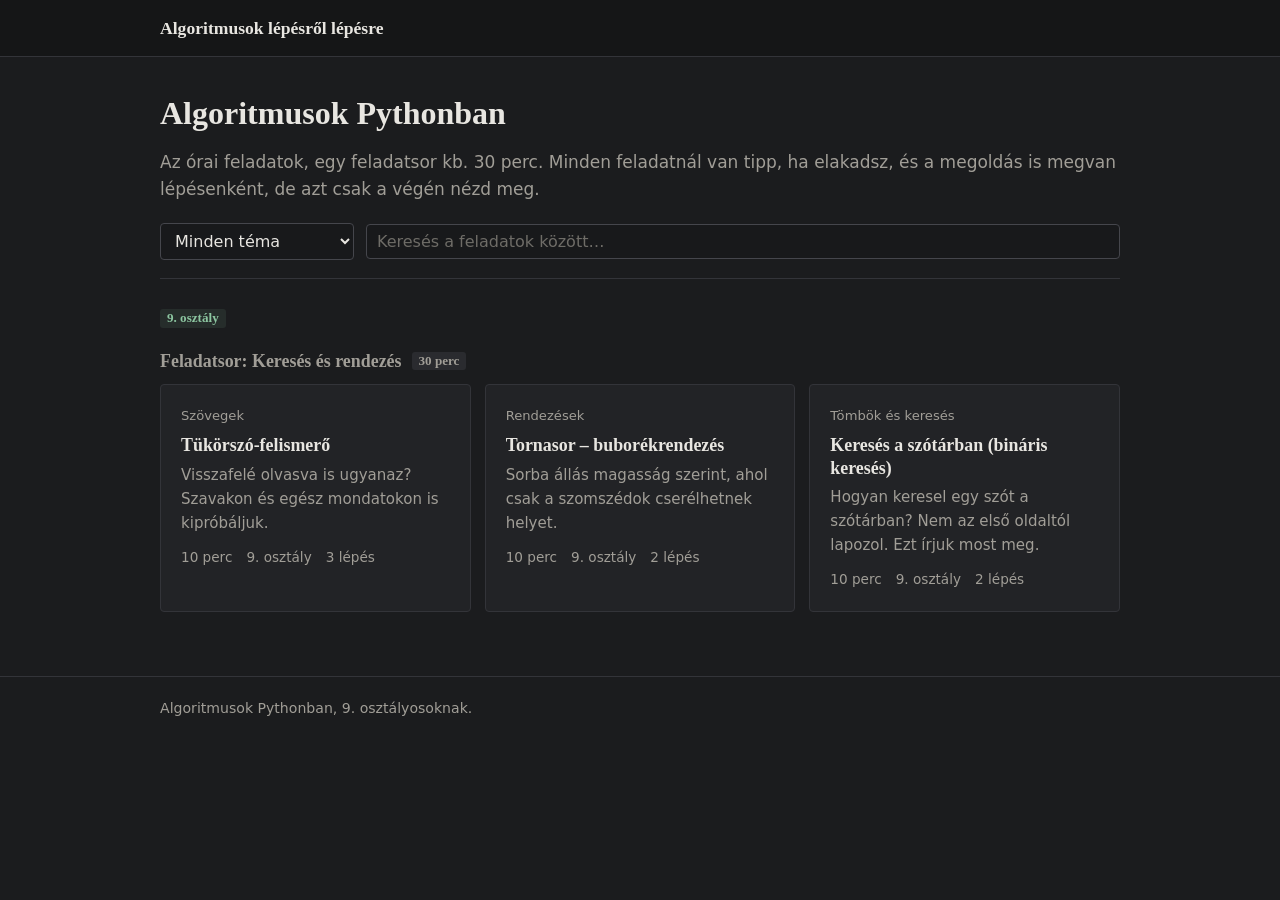
<file: index.html>
<!DOCTYPE html>
<html lang="hu">
<head>
  <meta charset="UTF-8">
  <meta name="viewport" content="width=device-width, initial-scale=1.0">
  <title>Oktatás</title>
  <!-- Csak a 9. osztályos oldal van: a kezdőlap egyből oda visz -->
  <meta http-equiv="refresh" content="0; url=feladatok.html?osztaly=9">
  <script>location.replace("feladatok.html?osztaly=9");</script>
</head>
<body>
<p><a href="feladatok.html?osztaly=9">Tovább a feladatokhoz</a></p>
</body>
</html>
</file>
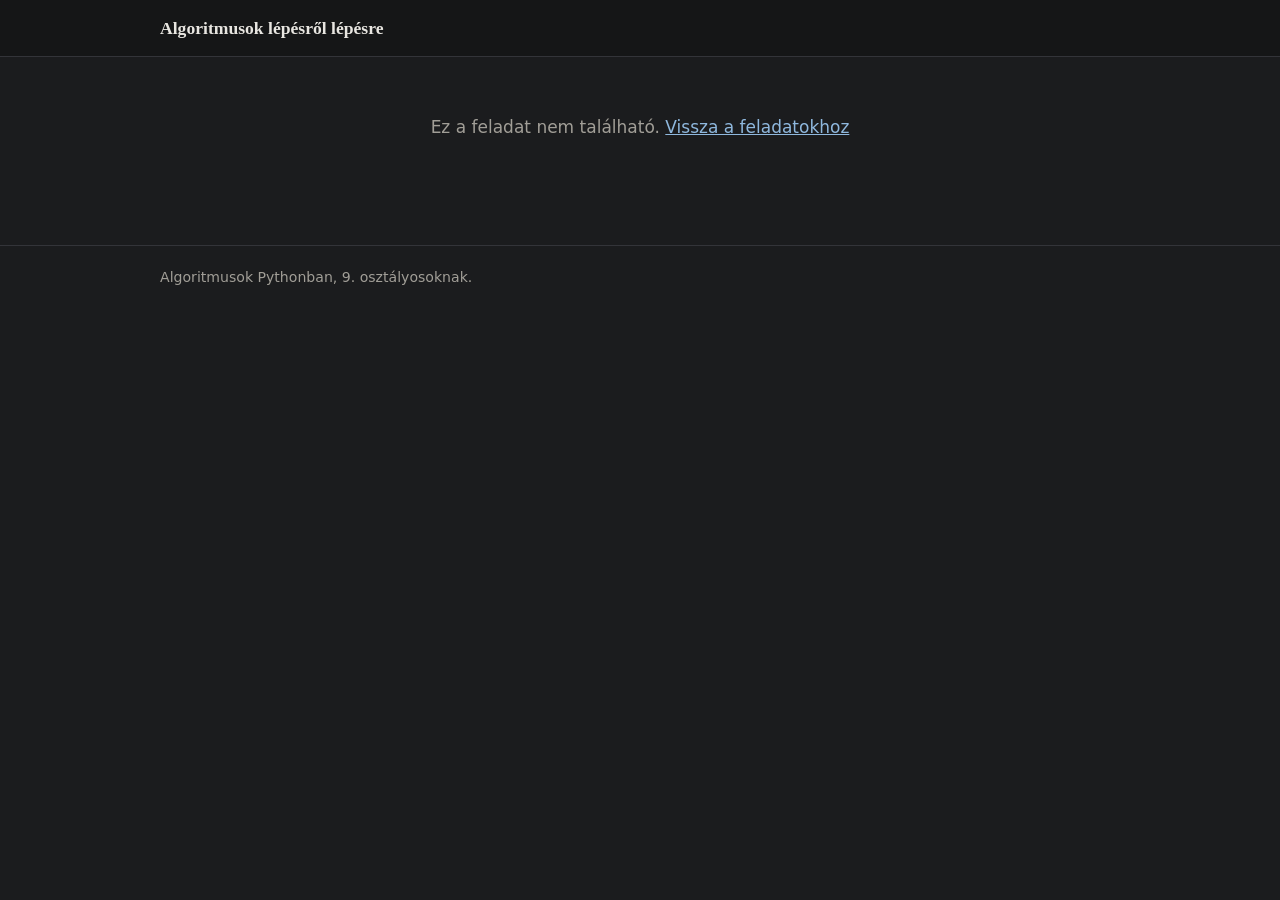
<file: feladat.html>
<!DOCTYPE html>
<html lang="hu">
<head>
  <meta charset="UTF-8">
  <meta name="viewport" content="width=device-width, initial-scale=1.0">
  <title>Feladat</title>
  <link rel="stylesheet" href="css/style.css">
</head>
<body data-cim="Feladat">

<header class="fejlec"><div class="kontener"></div></header>

<main class="kontener" id="tartalom" style="max-width:860px"></main>

<footer class="lablec"><div class="kontener"></div></footer>

<script src="adat.js"></script>
<script src="js/app.js"></script>
<script src="js/feladat.js"></script>
</body>
</html>
</file>
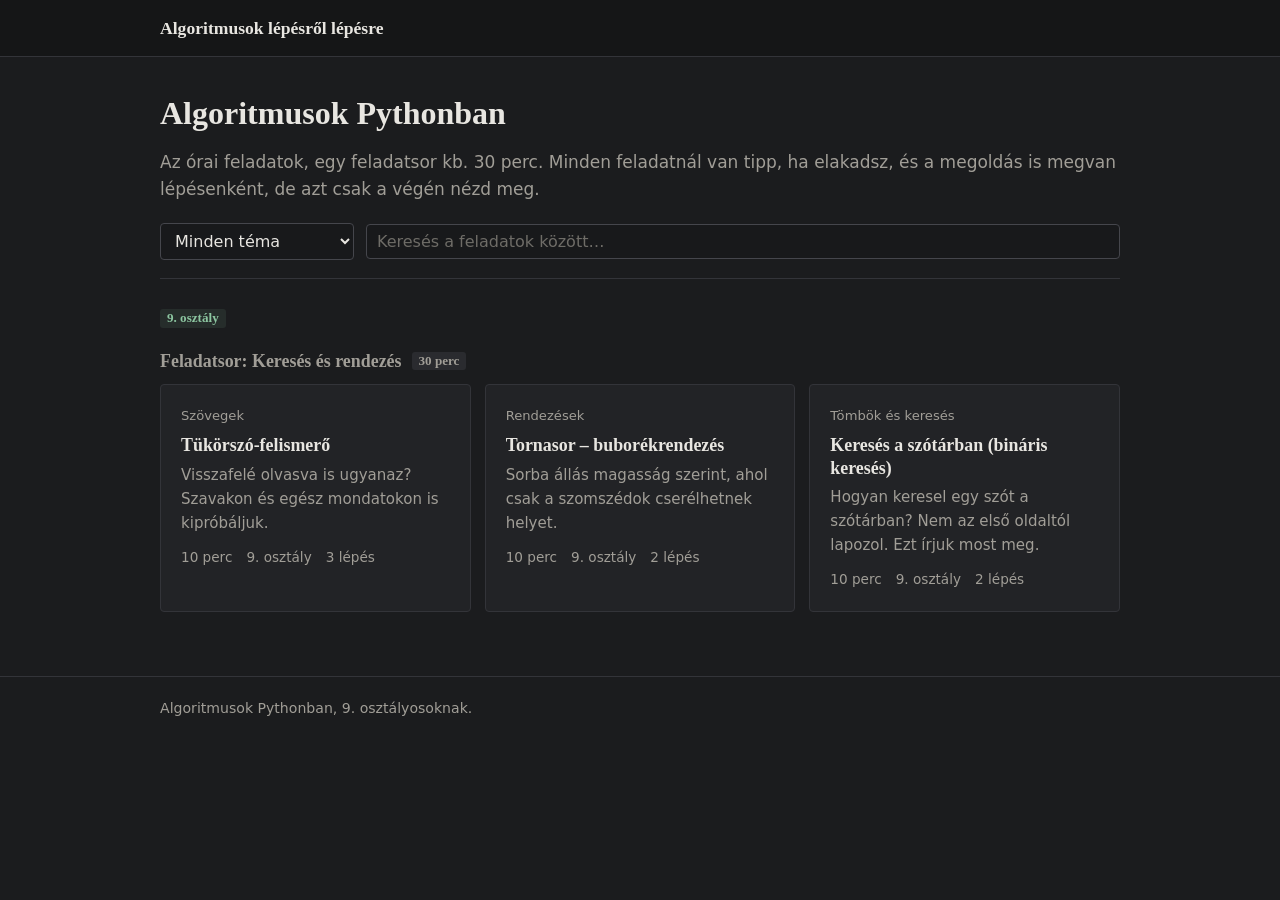
<file: feladatok.html>
<!DOCTYPE html>
<html lang="hu">
<head>
  <meta charset="UTF-8">
  <meta name="viewport" content="width=device-width, initial-scale=1.0">
  <title>Feladatok</title>
  <link rel="stylesheet" href="css/style.css">
</head>
<body data-cim="Feladatok">

<header class="fejlec"><div class="kontener"></div></header>

<main class="kontener">
  <h1 style="margin-top:36px" id="oldalCim"></h1>
  <p style="color:var(--halvany);margin:0" id="oldalBevezeto"></p>

  <div class="szuro">
    <select id="temaValaszto" aria-label="Téma">
      <option value="">Minden téma</option>
    </select>
    <input type="search" id="kereso" placeholder="Keresés a feladatok között…" style="flex:1;min-width:200px">
  </div>

  <div id="lista"></div>
</main>

<footer class="lablec"><div class="kontener"></div></footer>

<script src="adat.js"></script>
<script src="js/app.js"></script>
<script src="js/feladatok.js"></script>
</body>
</html>
</file>
<file: css/style.css>
/* Közös stíluslap: tanulói oldalak és szerkesztő felület */

:root {
  color-scheme: dark;

  --papir: #1b1c1e;
  --kartya: #222326;
  --panel: #2a2b2f;
  --panel-eros: #313238;

  --tinta: #e8e6e1;
  --halvany: #a19e97;
  --vonal: #333439;
  --vonal-eros: #45464c;

  --kek: #8fb8de;
  --kek-tomor: #3f6f9c;
  --kek-tomor-hover: #345d84;
  --kek-halvany: rgba(143, 184, 222, .08);
  --kek-szel: rgba(143, 184, 222, .3);
  --zold: #8cc5a0;          /* 9. évfolyam */
  --zold-halvany: rgba(140, 197, 160, .1);
  --lila: #c0a8d8;          /* 10. évfolyam */
  --lila-halvany: rgba(192, 168, 216, .1);
  --sarga: #e0bb6a;
  --sarga-halvany: rgba(224, 187, 106, .07);
  --sarga-szel: rgba(224, 187, 106, .3);
  --piros: #e89a90;
  --piros-tomor: #a8443b;
  --piros-halvany: rgba(232, 154, 144, .07);
  --piros-szel: rgba(232, 154, 144, .3);

  --kod-hatter: #151617;
  --kerekites: 4px;
  --mono: Consolas, "Cascadia Mono", "Courier New", monospace;
  --cimbetu: Georgia, "Times New Roman", serif;
}

* { box-sizing: border-box; }
[hidden] { display: none !important; }

body {
  margin: 0;
  color: var(--tinta);
  background: var(--papir);
  font-family: "Segoe UI", system-ui, -apple-system, Roboto, Arial, sans-serif;
  font-size: 17px;
  line-height: 1.6;
}

a { color: var(--kek); }

h1, h2, h3 { line-height: 1.25; margin: 0 0 .5em; font-family: var(--cimbetu); font-weight: 700; }
h1 { font-size: 2rem; }
h2 { font-size: 1.4rem; }
h3 { font-size: 1.12rem; }

code {
  font-family: var(--mono);
  background: var(--panel);
  padding: .05em .3em;
  border-radius: 3px;
  font-size: .9em;
}

.kontener { max-width: 1000px; margin: 0 auto; padding: 0 20px; }

/* Fejléc */
.fejlec { background: #151617; border-bottom: 1px solid var(--vonal); }
.fejlec .kontener {
  display: flex;
  align-items: center;
  justify-content: space-between;
  gap: 16px;
  min-height: 56px;
  flex-wrap: wrap;
}
.logo {
  font-family: var(--cimbetu);
  font-weight: 700;
  font-size: 1.1rem;
  text-decoration: none;
  color: var(--tinta);
  display: flex;
  align-items: center;
  gap: 8px;
}
.logo span.jel {
  background: var(--kek-tomor);
  color: #fff;
  border-radius: 3px;
  padding: 1px 6px;
  font-family: inherit;
  font-size: .85rem;
}
.menu { display: flex; gap: 18px; flex-wrap: wrap; }
.menu a {
  text-decoration: none;
  color: var(--halvany);
  padding: 4px 0;
  border-bottom: 2px solid transparent;
}
.menu a:hover { color: var(--tinta); }
.menu a.aktiv { color: var(--tinta); border-bottom-color: var(--kek); }

/* Lábléc */
.lablec {
  margin-top: 64px;
  padding: 20px 0;
  border-top: 1px solid var(--vonal);
  color: var(--halvany);
  font-size: .88rem;
}

/* Kezdőlap eleje */
.nyito { padding: 44px 0 24px; }
.nyito h1 { font-size: 2.3rem; max-width: 720px; }
.nyito p.bevezeto { font-size: 1.08rem; color: var(--halvany); max-width: 680px; }
.cimke-sor { display: flex; gap: 8px; flex-wrap: wrap; margin: 0 0 12px; align-items: center; }
.cimke-sor:empty { display: none; }

.modul-cim { font-size: 1.35rem; margin: 0 0 14px; }

.gomb {
  display: inline-block;
  border: 1px solid var(--kek-tomor);
  background: var(--kek-tomor);
  color: #fff;
  padding: 8px 16px;
  border-radius: var(--kerekites);
  font-weight: 600;
  font-size: .95rem;
  text-decoration: none;
  cursor: pointer;
  font-family: inherit;
}
.gomb:hover { background: var(--kek-tomor-hover); border-color: var(--kek-tomor-hover); }
.gomb.masodlagos { background: transparent; color: var(--tinta); border-color: var(--vonal-eros); }
.gomb.masodlagos:hover { border-color: var(--halvany); }
.gomb.veszely { background: var(--piros-tomor); border-color: var(--piros-tomor); }
.gomb.veszely:hover { background: #8e3830; border-color: #8e3830; }
.gomb.kicsi { padding: 4px 10px; font-size: .86rem; }
.gomb:focus-visible, a:focus-visible, button:focus-visible { outline: 2px solid var(--kek); outline-offset: 2px; }

/* Kártyák */
.racs { display: grid; gap: 14px; grid-template-columns: repeat(auto-fill, minmax(280px, 1fr)); }
.racs-2 { display: grid; gap: 14px; grid-template-columns: repeat(auto-fit, minmax(300px, 1fr)); }

.kartya {
  background: var(--kartya);
  border: 1px solid var(--vonal);
  border-radius: var(--kerekites);
  padding: 20px;
}
a.kartya { text-decoration: none; color: inherit; display: block; }
a.kartya:hover { border-color: var(--vonal-eros); background: var(--panel); }

.lepesek { padding-left: 1.4em; margin: 0; max-width: 720px; }
.lepesek li { margin-bottom: 10px; }
.lepesek li::marker { color: var(--halvany); font-weight: 700; }

.szakasz { margin-top: 44px; }

/* Címkék */
.cimke {
  display: inline-block;
  font-size: .82rem;
  padding: 1px 7px;
  border-radius: 3px;
  background: var(--panel);
  color: var(--halvany);
  white-space: nowrap;
}
.cimke.e9 { color: var(--zold); background: var(--zold-halvany); }
.cimke.e10 { color: var(--lila); background: var(--lila-halvany); }
.cimke.tema { background: none; padding: 0; }

/* Feladatlista */
.szuro {
  display: flex;
  flex-wrap: wrap;
  gap: 12px;
  align-items: center;
  margin: 20px 0 26px;
  padding-bottom: 18px;
  border-bottom: 1px solid var(--vonal);
}
.valaszto { display: flex; flex-wrap: wrap; border: 1px solid var(--vonal-eros); border-radius: var(--kerekites); overflow: hidden; }
.valaszto button {
  border: none;
  border-right: 1px solid var(--vonal-eros);
  background: transparent;
  padding: 6px 13px;
  font-family: inherit;
  font-size: .92rem;
  cursor: pointer;
  color: var(--tinta);
}
.valaszto button:last-child { border-right: none; }
.valaszto button.aktiv { background: var(--panel-eros); font-weight: 700; }

input, select, textarea {
  font-family: inherit;
  font-size: 1rem;
  padding: 7px 10px;
  border: 1px solid var(--vonal-eros);
  border-radius: var(--kerekites);
  background: #18191b;
  color: var(--tinta);
}
input::placeholder, textarea::placeholder { color: #6e6c67; }
input:focus, select:focus, textarea:focus { outline: 2px solid var(--kek); outline-offset: 1px; }

.feladat-kartya h3 { margin: 8px 0 6px; }
.feladat-kartya p { margin: 0; color: var(--halvany); font-size: .94rem; }
.feladat-kartya .fejsor { display: flex; justify-content: space-between; align-items: center; gap: 8px; flex-wrap: wrap; }
.csoport-cim { margin: 30px 0 12px; display: flex; align-items: center; gap: 10px; flex-wrap: wrap; }
.ures-uzenet { text-align: center; color: var(--halvany); padding: 40px; }

/* Feladat oldal */
.morzsa { margin: 22px 0 8px; font-size: .92rem; }
.morzsa a { text-decoration: none; }
.feladat-fej { margin-bottom: 22px; padding-bottom: 18px; border-bottom: 1px solid var(--vonal); }
.feladat-fej .cimke-sor { margin: 0 0 10px; }

.blokk { margin-top: 18px; }
.blokk > h2 { font-size: 1.25rem; }
.blokk p:first-child { margin-top: 0; }
.blokk p:last-child { margin-bottom: 0; }

.spec { border: 1px solid var(--vonal); border-radius: var(--kerekites); overflow: hidden; margin: 0; }
.spec > div { display: grid; grid-template-columns: 130px 1fr; border-top: 1px solid var(--vonal); }
.spec > div:first-child { border-top: none; }
.spec dt {
  background: var(--panel);
  font-weight: 600;
  font-size: .92rem;
  color: var(--halvany);
  padding: 10px 12px;
  border-right: 1px solid var(--vonal);
}
.spec dd { margin: 0; padding: 10px 14px; }

.pelda { display: grid; gap: 14px; grid-template-columns: repeat(auto-fit, minmax(240px, 1fr)); }
.pelda pre {
  margin: 6px 0 0;
  background: var(--kod-hatter);
  border: 1px solid var(--vonal);
  border-radius: var(--kerekites);
  padding: 10px 13px;
  font-family: var(--mono);
  font-size: .9rem;
  white-space: pre-wrap;
  overflow-x: auto;
}
.pelda .felirat { font-size: .9rem; font-weight: 600; color: var(--halvany); }

details.tipp {
  border-left: 3px solid var(--sarga);
  background: var(--sarga-halvany);
  padding: 8px 14px;
  margin-top: 8px;
}
details.tipp summary { cursor: pointer; font-weight: 600; color: var(--sarga); }
details.tipp p { margin: 8px 0 2px; }

.kovetkezo-sor { margin: 22px 0 0; text-align: center; }

/* Kódblokk */
.kod-doboz { position: relative; }
pre.kod {
  background: var(--kod-hatter);
  color: #dcdad4;
  border: 1px solid var(--vonal);
  border-radius: var(--kerekites);
  /* felül hely a másoló gombnak, hogy ne takarja az első sort */
  padding: 32px 18px 16px;
  overflow-x: auto;
  font-family: var(--mono);
  font-size: .9rem;
  line-height: 1.55;
  margin: 0;
  tab-size: 4;
}
.masol-gomb {
  position: absolute;
  top: 6px; right: 6px;
  background: var(--panel);
  color: var(--halvany);
  border: 1px solid var(--vonal-eros);
  border-radius: 3px;
  padding: 2px 9px;
  font-family: inherit;
  font-size: .8rem;
  cursor: pointer;
}
.masol-gomb:hover { color: var(--tinta); }
.py-kulcs { color: #d19a66; }
.py-beepitett { color: #8fb8de; }
.py-szoveg { color: #a8c48a; }
.py-szam { color: #d7a7a0; }
.py-komment { color: #7d7b75; font-style: italic; }

/* Kód lépésről lépésre */
.kod-lepesek { list-style: none; margin: 0; padding: 0; counter-reset: kl; }
.kod-lepesek > li { padding: 0 0 26px; }
.kod-lepesek > li:last-child { padding-bottom: 0; }
.kod-lepesek h3 { margin: 0 0 10px; font-size: 1.08rem; }
.kod-lepesek h3::before {
  counter-increment: kl;
  content: counter(kl) ". lépés: ";
  color: var(--halvany);
}
.kod-lepesek .lepes-magyarazat { margin: 10px 0 0; }
.kod-lepesek .lepes-magyarazat p { margin: 8px 0 0; }
.kod-lepesek .lepes-magyarazat p:first-child { margin-top: 0; }

/* Nyomkövető táblázat */
.nyomkovetes { overflow-x: auto; margin-top: 12px; }
.nyomkovetes table { border-collapse: collapse; font-family: var(--mono); font-size: .86rem; width: 100%; }
.nyomkovetes th, .nyomkovetes td { border: 1px solid var(--vonal); padding: 5px 9px; text-align: right; white-space: nowrap; }
.nyomkovetes th { background: var(--panel); font-family: inherit; }
.nyomkovetes td:first-child, .nyomkovetes th:first-child { text-align: left; }
.nyomkovetes .kiemelt { background: var(--kek-halvany); font-weight: 700; }

.lapozo { display: flex; justify-content: space-between; gap: 12px; margin-top: 28px; flex-wrap: wrap; }

.megjegyzes {
  background: var(--kek-halvany);
  border-left: 3px solid var(--kek);
  padding: 10px 14px;
  margin: 14px 0;
}

/* Szerkesztő felület */
.admin-racs { display: grid; grid-template-columns: 300px 1fr; gap: 20px; align-items: start; margin-top: 18px; }
.admin-lista { max-height: calc(100vh - 210px); overflow-y: auto; padding: 10px; }
.admin-lista button.elem {
  display: block;
  width: 100%;
  text-align: left;
  border: 1px solid transparent;
  background: transparent;
  padding: 7px 10px;
  border-radius: 3px;
  cursor: pointer;
  font-family: inherit;
  font-size: .93rem;
  color: var(--tinta);
}
.admin-lista button.elem:hover { background: var(--panel); }
.admin-lista button.elem.aktiv { background: var(--kek-halvany); border-color: var(--kek-szel); }
.admin-lista .kis { font-size: .8rem; color: var(--halvany); }
.admin-lista .csoport { margin: 12px 10px 4px; font-weight: 700; }

.eszkoztar { display: flex; flex-wrap: wrap; gap: 8px; align-items: center; }
.urlap { display: grid; gap: 14px; }
.urlap label { font-weight: 600; font-size: .9rem; display: block; margin-bottom: 4px; }
.urlap .sugo { font-weight: 400; color: var(--halvany); font-size: .84rem; }
.urlap input, .urlap select, .urlap textarea { width: 100%; }
.urlap textarea { min-height: 88px; resize: vertical; }
.urlap textarea.kodmezo { font-family: var(--mono); min-height: 250px; font-size: .88rem; tab-size: 4; }
.urlap .sor-3 { display: grid; gap: 12px; grid-template-columns: repeat(auto-fit, minmax(160px, 1fr)); }
.urlap fieldset {
  border: 1px solid var(--vonal-eros);
  border-radius: var(--kerekites);
  padding: 14px 16px 16px;
  margin: 0;
  display: grid;
  gap: 12px;
}
.urlap legend { font-weight: 700; color: var(--kek); padding: 0 6px; }

.bejelentkezes { max-width: 420px; margin: 64px auto; }
.bejelentkezes input { width: 100%; margin: 8px 0 14px; }
.hiba { color: var(--piros); font-weight: 600; min-height: 1.4em; }
.ertesites {
  position: fixed; bottom: 22px; left: 50%; transform: translateX(-50%);
  background: var(--tinta); color: var(--papir); padding: 8px 16px; border-radius: var(--kerekites);
  font-weight: 600; box-shadow: 0 4px 14px rgba(0, 0, 0, .4);
  font-size: .9rem; z-index: 50;
}
.ertesites.hibas { background: var(--piros-tomor); color: #fff; }

/* Osztályok */
.kartya-lab {
  margin-top: 12px;
  font-size: .85rem;
  color: var(--halvany);
  display: flex; gap: 14px; flex-wrap: wrap; align-items: center;
}
.meta-sor { color: var(--halvany); font-size: .92rem; margin: 0; }

.osztaly-kartya { border-left: 3px solid var(--kek); }
.osztaly-kartya.e9 { border-left-color: var(--zold); }
.osztaly-kartya.e10 { border-left-color: var(--lila); }
.osztaly-kartya ul { margin: 6px 0 0; padding-left: 20px; }
.osztaly-kartya p.feladatsor-cim { margin: 12px 0 0; font-weight: 600; }
h3.feladatsor-cim { color: var(--halvany); margin: 22px 0 12px; display: flex; gap: 10px; align-items: center; flex-wrap: wrap; }

.figyelmeztetes { background: var(--sarga-halvany); border-left: 3px solid var(--sarga); padding: 10px 14px; }

.fulek { display: flex; flex-wrap: wrap; gap: 4px; margin-top: 18px; }
.fulek button {
  border: 1px solid var(--vonal-eros);
  border-bottom: none;
  background: var(--kartya);
  padding: 7px 16px;
  border-radius: var(--kerekites) var(--kerekites) 0 0;
  font-weight: 600;
  font-family: inherit;
  font-size: .95rem;
  cursor: pointer;
  color: var(--halvany);
}
.fulek button.aktiv { background: var(--panel-eros); color: var(--tinta); }
.urlap input[type="checkbox"] { width: auto; }
.urlap .jelolo { display: flex; gap: 8px; align-items: center; font-weight: 600; margin-top: 30px; }

@media print {
  .fejlec, .lablec, .gomb, .morzsa { display: none !important; }
  body { background: #fff; color: #000; font-size: 11pt; }
  .kartya { break-inside: avoid; background: #fff; }
  pre.kod { background: #fff; color: #000; border: 1px solid #999; }
  .py-kulcs, .py-beepitett, .py-szoveg, .py-szam, .py-komment { color: #000; }
}

@media (max-width: 600px) {
  .spec > div { grid-template-columns: 1fr; }
  .spec dt { border-right: none; border-bottom: 1px solid var(--vonal); }
  .kontener { padding: 0 16px; }
}

@media (max-width: 800px) {
  .admin-racs { grid-template-columns: 1fr; }
  .nyito h1 { font-size: 1.9rem; }
  .admin-lista { max-height: 300px; }
}
</file>
